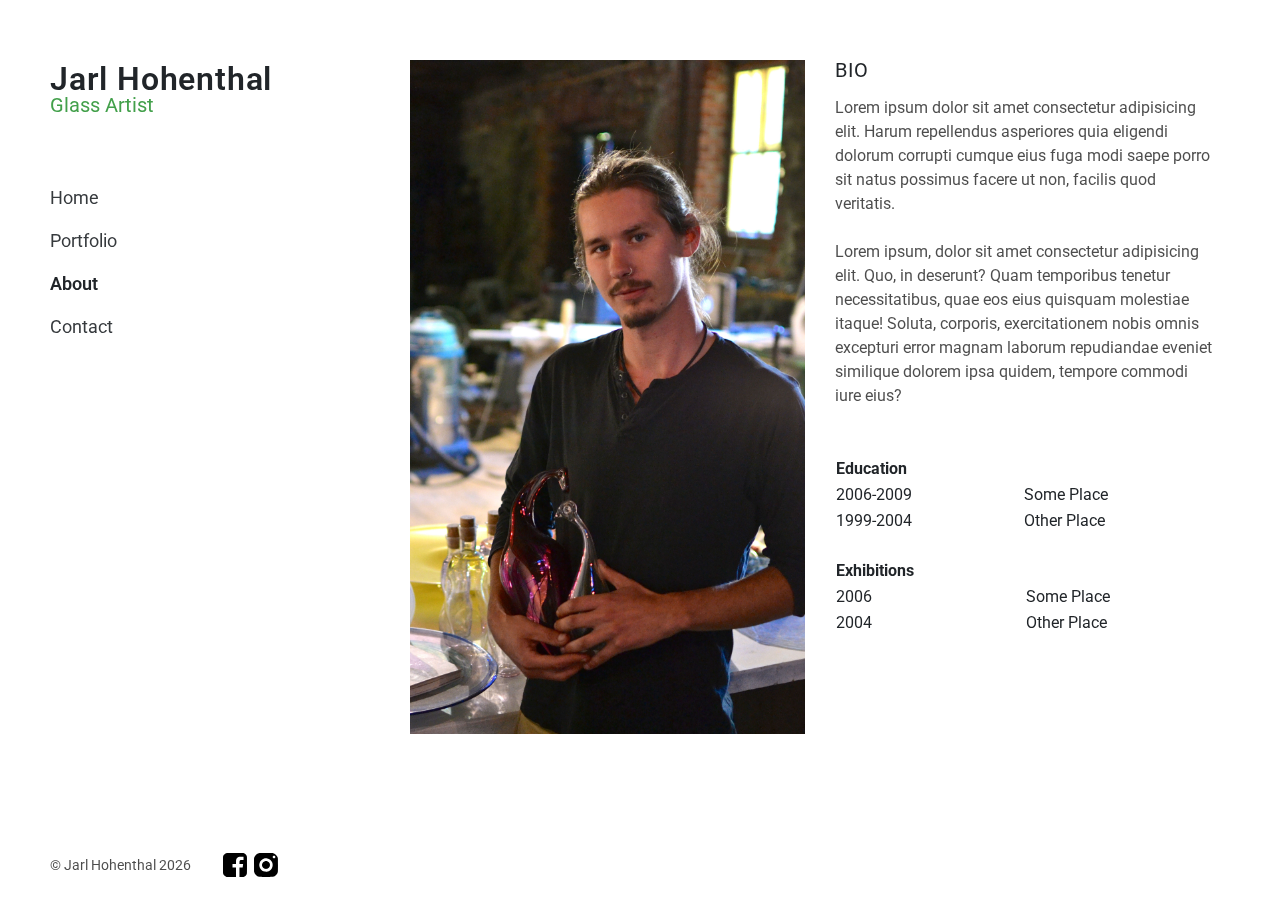
<file: about.html>
<!DOCTYPE html>
<html lang="en">

<head>
    <meta charset="UTF-8">
    <meta name="viewport" content="width=device-width, initial-scale=1.0">
    <meta http-equiv="X-UA-Compatible" content="ie=edge">
    <meta name="description" content="Hot glass artist in Kimito, Finland">
    <link rel="canonical" href="http://www.jarlhohenthal.com" />
    <link rel="shortcut icon" href="favicon.ico" />
    <title>About - Jarl Hohenthal - Glass Artist</title>
    <link rel="stylesheet" href="https://stackpath.bootstrapcdn.com/bootstrap/4.3.1/css/bootstrap.min.css"
        integrity="sha384-ggOyR0iXCbMQv3Xipma34MD+dH/1fQ784/j6cY/iJTQUOhcWr7x9JvoRxT2MZw1T" crossorigin="anonymous">
    <link rel="stylesheet" href="./css/main.css">
    <link href="https://fonts.googleapis.com/css?family=Roboto:400,600&display=swap" rel="stylesheet">
</head>

<body>
    <main class="container">
        <nav class="sidebar">
            <h1>Jarl Hohenthal</h1>
            <p class="text-bigger">Glass Artist</p>
            <ul>
                <li><a href="index.html">Home</a></li>
                <li><a href="portfolio.html">Portfolio</a></li>
                <li><a class="is-selected" href="about.html">About</a></li>
                <!-- <li><a href="news.html">News</a></li> -->
                <li><a href="contact.html">Contact</a></li>
            </ul>
        </nav>

        <nav class="menu-mobile">
            <h1>Jarl Hohenthal</h1>
            <p class="text-bigger">Glass Artist</p>
            <div class="hamburger">
                MENU
            </div>
            <ul class="menu-links">
                <li><a href="index.html">Home</a></li>
                <li><a href="portfolio.html">Portfolio</a></li>
                <li><a href="about.html">About</a></li>
                <!-- <li><a href="news.html">News</a></li> -->
                <li><a href="contact.html">Contact</a></li>
            </ul>
        </nav>

        <div class="site-content about-content">
            <div class="row">

                <div class="col col-12 col-md-6">
                    <img class="img--shadow" src="./assets/images/jalle_holding_glass_cropped.jpg" alt="">
                </div>
                <div class="col col-12 col-md-6">
                    <h2 class="header--alt">Bio</h2>
                    <p class="mb-4">
                        Lorem ipsum dolor sit amet consectetur adipisicing elit. Harum repellendus asperiores quia
                        eligendi dolorum corrupti cumque eius fuga modi saepe porro sit natus possimus facere ut non,
                        facilis quod veritatis.

                    </p>
                    <p>
                        Lorem ipsum, dolor sit amet consectetur adipisicing elit. Quo, in deserunt? Quam temporibus
                        tenetur necessitatibus, quae eos eius quisquam molestiae itaque! Soluta, corporis,
                        exercitationem nobis omnis excepturi error magnam laborum repudiandae eveniet similique dolorem
                        ipsa quidem, tempore commodi iure eius?
                    </p>

                    <table style="width:100%">
                        <tr>
                            <th>Education</th>
                        </tr>
                        <tr>
                            <td>2006-2009</td>
                            <td>Some Place</td>
                        </tr>
                        <tr>
                            <td>1999-2004</td>
                            <td>Other Place</td>
                        </tr>
                    </table>

                    <table class="mt-4 mb-5" style="width:100%">
                        <tr>
                            <th>Exhibitions</th>
                        </tr>
                        <tr>
                            <td>2006</td>
                            <td>Some Place</td>
                        </tr>
                        <tr>
                            <td>2004</td>
                            <td>Other Place</td>
                        </tr>
                    </table>
                </div>
            </div>


        </div>

        <div class="footer">
            <div class="container">
                <p>&copy; Jarl Hohenthal <span id="this-year">2020</span></p>
                <div class="social-icons">
                    <a href="https://www.facebook.com/WenoxaglasJarlhohenthal/" target="_blank"
                        rel="noopener noreferrer"><img class="social-icon" src="./assets/icons/FB_icon_square.svg"
                            alt=""></a>
                    <a href="https://www.instagram.com/cookiejarl/" target="_blank" rel="noopener noreferrer"><img
                            class="social-icon" src="./assets/icons/IG_icon_square.svg" alt=""></a>
                </div>
            </div>
        </div>
    </main>

    <script src="js/index.js"></script>

</body>
</file>
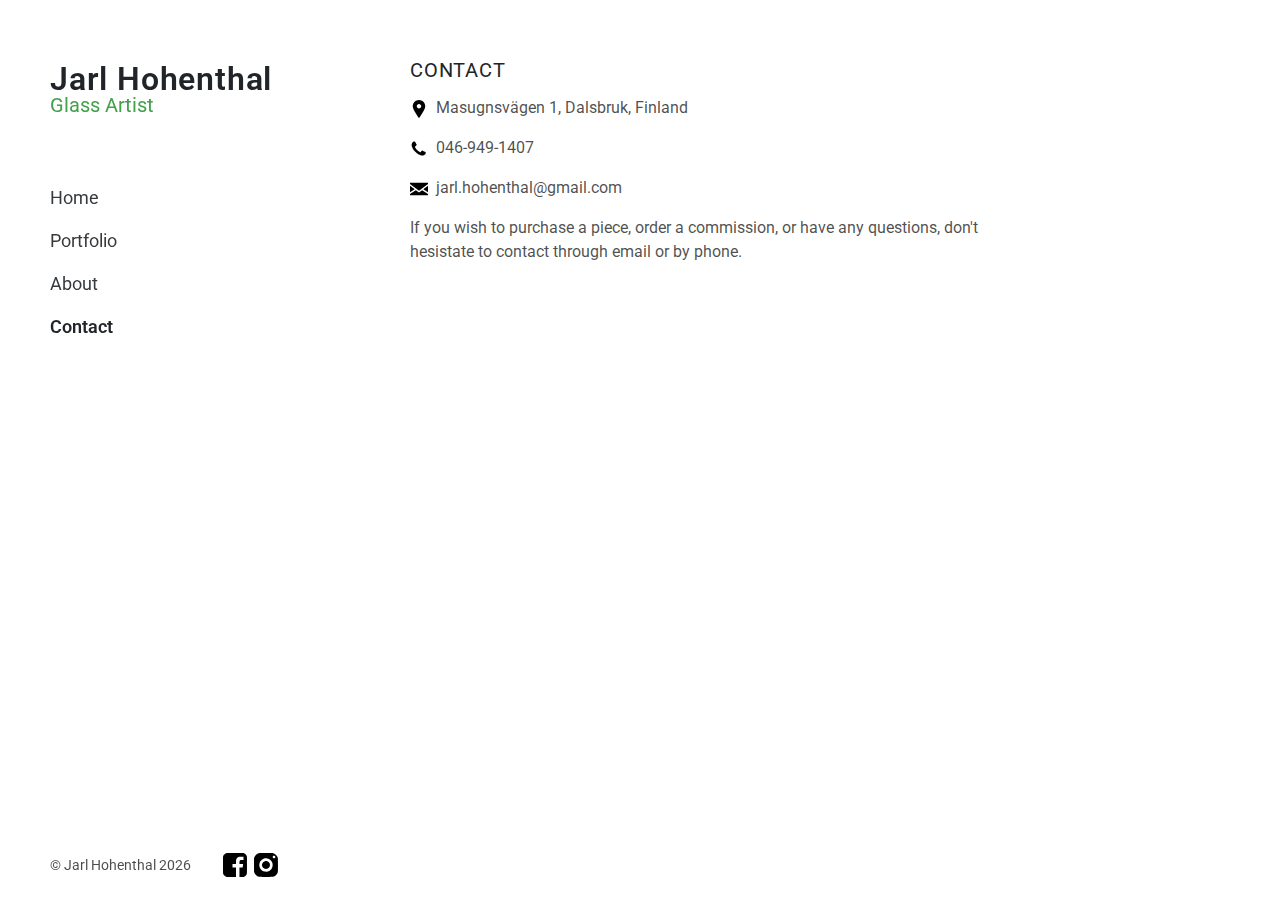
<file: contact.html>
<!DOCTYPE html>
<html lang="en">

<head>
    <!-- JSON-LD markup generated by Google Structured Data Markup Helper. -->
    <script type="application/ld+json">
    {
      "@context" : "http://schema.org",
      "@type" : "LocalBusiness",
      "name" : "Jarl Hohenthal",
      "telephone" : "046-949-1407",
      "email" : "jarl.hohenthal@gmail.com",
      "address" : {
        "@type" : "PostalAddress",
        "streetAddress" : "Masugnsvägen 1",
        "addressLocality" : "Dalsbruk",
        "addressCountry" : "Finland"
      }
    }
    </script>

    <meta charset="UTF-8">
    <meta name="viewport" content="width=device-width, initial-scale=1.0">
    <meta http-equiv="X-UA-Compatible" content="ie=edge">
    <meta name="description" content="Hot glass artist in Kimito, Finland">
    <link rel="canonical" href="http://www.jarlhohenthal.com" />
    <link rel="shortcut icon" href="favicon.ico" />
    <title>Contact - Jarl Hohenthal - Glass Artist</title>
    <link rel="stylesheet" href="https://stackpath.bootstrapcdn.com/bootstrap/4.3.1/css/bootstrap.min.css"
        integrity="sha384-ggOyR0iXCbMQv3Xipma34MD+dH/1fQ784/j6cY/iJTQUOhcWr7x9JvoRxT2MZw1T" crossorigin="anonymous">
    <link rel="stylesheet" href="./css/main.css">
    <link href="https://fonts.googleapis.com/css?family=Roboto:400,600&display=swap" rel="stylesheet">
</head>

<body>
    <main class="container">
        <nav class="sidebar">
            <h1>Jarl Hohenthal</h1>
            <p class="text-bigger">Glass Artist</p>
            <ul>
                <li><a href="index.html">Home</a></li>
                <li><a href="portfolio.html">Portfolio</a></li>
                <li><a href="about.html">About</a></li>
                <!-- <li><a href="news.html">News</a></li> -->
                <li><a class="is-selected" href="contact.html">Contact</a></li>
            </ul>
        </nav>

        <nav class="menu-mobile">
            <h1>Jarl Hohenthal</h1>
            <p class="text-bigger">Glass Artist</p>
            <div class="hamburger">
                MENU
            </div>
            <ul class="menu-links">
                <li><a href="index.html">Home</a></li>
                <li><a href="portfolio.html">Portfolio</a></li>
                <li><a href="about.html">About</a></li>
                <!-- <li><a href="news.html">News</a></li> -->
                <li><a href="contact.html">Contact</a></li>
            </ul>
        </nav>

        <div class="site-content contact-content">

            <h2 class="header--alt">Contact</h2>
            <p><img class="icon" src="./assets/icons/location.svg" alt="">Masugnsvägen 1, Dalsbruk, Finland</p>
            <p><img class="icon" src="./assets/icons/Phone_font_awesome.svg" alt="">046-949-1407</p>
            <p><img class="icon" src="./assets/icons/mail-svgrepo-com.svg" alt="">jarl.hohenthal@gmail.com</p>
            <p>
                If you wish to purchase a piece, order a commission, or have any questions, don't hesistate to contact
                through email or by phone.
            </p>
        </div>

        <div class="footer">
            <div class="container">
                <p>&copy; Jarl Hohenthal <span id="this-year">2020</span></p>
                <div class="social-icons">
                    <a href="https://www.facebook.com/WenoxaglasJarlhohenthal/" target="_blank"
                        rel="noopener noreferrer"><img class="social-icon" src="./assets/icons/FB_icon_square.svg"
                            alt=""></a>
                    <a href="https://www.instagram.com/cookiejarl/" target="_blank" rel="noopener noreferrer"><img
                            class="social-icon" src="./assets/icons/IG_icon_square.svg" alt=""></a>
                </div>
            </div>
        </div>
    </main>
    <script src="js/index.js"></script>

</body>
</file>
<file: css/main.css>
* {
    box-sizing: border-box;
}
p {
    line-height: 150%;
    color: rgba(0, 0, 0, 0.7);
}
html, body {
    margin: 0;
    padding: 0;
    font-family: "Roboto", sans-serif;
    font-size: 16px;
}
body {
    min-height: 100vh;
}

.t-bold {
    font-weight: 600;
}
a {
    color: inherit;
}
a:hover {
    text-decoration: none;
    color: initial;
}
button {
    background: none;
    border: none;
}
.is-hidden {
    display: none;
}
.container {
    max-width: 1400px;
    padding-left: 50px;
    padding-right: 50px;
}
.social-icon {
    height: 35px;
    width: 35px;
    margin-right: 0.25rem;
}
.text-bigger {
    font-size: 1.25rem;
}
h1 {
    margin: 0;
 
}
h1, h2, h3, h4 {
    /* font-family: "Bebas Neue", sans-serif; */
    /* font-family: "Roboto Condensed", sans-serif; */
    font-weight: 600;
    /* letter-spacing: 0.075rem; */
    letter-spacing: 0.05rem;
}
h2 {
    font-size: 1.952rem;
    font-weight: 400;
    line-height: 100%;
    display: inline-block;
    margin-bottom: 2rem;
    /* padding-bottom: 5px;
    border-bottom: 1px solid rgba(0, 0, 0, 0.438); */
}
h2.header--alt {
    text-transform: uppercase;
    font-size: 1.25rem;
    margin-bottom: 1rem;
    font-weight: 400;
}
h3.header--alt {
    font-size: 1rem;
    margin-bottom: 1rem;
    font-weight: 400;
}

h1 {
    /* color: #6FB475; */
    /* font-size: 3.81rem; */
    /* font-size: 2.197rem; */
    /* font-size: 1.953rem; */
    /* font-size: 2.197rem; */
    font-size: 2rem;
}

@media screen and (max-width: 767px) {
    html, body {
        font-size: 15px;
    }
    
    .container {
        padding-left: 15px;
        padding-right: 15px;
    }
}
@media screen and (max-width: 450px) {
    #navbar ul {
        display: flex;
        justify-content: space-around;
    }
    #navbar ul li {
        padding-right: 0 !important;
    }
    .work {
        padding-bottom: 15px;
    }
}

.hamburger {
    cursor: pointer;
    display: none;
}

.site-content {
    margin-left: 360px;
    padding-top: 60px;
    padding-bottom: 70px;
}

.sidebar {
    top: 60px;
    position: fixed;
    width: 360px;
}
.sidebar p {
    color: rgb(67, 160, 75);
    margin-top: -0.5rem;
}
.sidebar ul {
    margin-top: 4rem;
    padding: 0;
    list-style-type: none;
    font-size: 1.125rem;
}
.sidebar ul li {
    /* text-transform: uppercase; */
    margin-bottom: 1rem;
    position: relative;
}
.sidebar ul li a {
    display: inline-block;
    position: relative;
    opacity: 0.9;
}
.sidebar ul li a:hover {
    opacity: 1;
}

.sidebar ul li a.is-selected {
    font-weight: 600;
    opacity: 1;
}
/* .sidebar ul li a.is-selected:after {
    position: absolute;
    content:'';
    width: 100%;
    display: block;
    border-bottom: 1px solid rgba(0, 0, 0, 0.432);
} */

.hamburger {
    margin: auto;
    margin-top: 1rem;
    margin-bottom: 1rem;
    display: inline-block;
    border: 1px solid rgba(0, 0, 0, 0.212);
    width: 80px;
}
.menu-mobile {
    padding: 1.5rem 0 1.5rem 0;
    display: none;
    text-align: center;
}
.menu-mobile p {
    color: #6FB475;
    margin-top: -0.5rem;
    opacity: 0.7;
}
.menu-mobile ul {
    text-transform: uppercase;
    margin-top: 2rem;
    margin-bottom: 1rem;
}
.menu-mobile ul li {
    margin-bottom: 0.75rem;
}
.menu-mobile ul li {
    opacity: 0.8;
}
.menu-links {
    padding: 0;
    list-style-type: none;
}
.menu-links.is-showing {
    display: block;
}

.page-wrapper {
    max-width: 1400px;
    margin-left: auto;
    margin-right: auto;
    display: flex;
    border: 2px solid purple;
}
.home-content {
    height: 100vh;
}
.home__img {
    position: relative;
    height: 100%;
}

.work-filters {
    margin-bottom: 2rem;
}
.work-filters a {
    margin: 0 1.25rem;
    opacity: 0.7;
}
.work-filters a.is-active {
    font-weight: 600;
    opacity: 1;
}
/* work */
.work {
    position: relative;
}
.work__img-container:hover .work__overlay {
    opacity: 1;
}
.work__img-container:hover .work__img {
    opacity: 0.7;
}
.work__img-container {
    cursor: pointer;
    background-color: rgb(0, 0, 0);
    width: 100%;
    height: 100%;
    position: relative;
    overflow: hidden;
}
.work__img-container .work__img {
    width: 100%;
    height: 100%;
    object-fit: cover;
    transition: all 0.2s;
}
.work__overlay-icon {
    bottom: 1rem;
    left: 1rem;
    position: absolute;
    opacity: 0.5;
    height: 30px;
}
.work__overlay-title {
    position: absolute;
    top: 1rem;
    left: 1rem;
    font-weight: bold;
    color: white;
    z-index: 2;
}
.work__overlay {
    top: 0;
    position: absolute;
    width: 100%;
    height: 100%;
    pointer-events: none;
    opacity: 0;
    transition: all 0.2s;
}
.grid-item {
    /* display: inline-block;
    padding: 0 8px;
    width:  33%;
    margin-bottom: 16px; */
}

/* contact */

.contact-content p {
    max-width: 580px;
}
.contact-content .icon {
    height: 1.125rem;
    margin-right: 0.5rem;
}
.contact-form {
    padding: 1rem;
}
.contact-form input, .contact-form textarea {
    width: 100%;
    border-radius: 4px;
    border: 1px solid black;
    padding: 0.25rem 0.5rem;
}
.contact-form textarea {
    margin: 22px 0;
}
.contact-form .button {
    width: 170px;
    background: black;
    color: white;
    font-weight: 600;
    padding: 0.75rem 1.5rem;
}

.about-content p {
    margin-right: 1rem;
    margin-bottom: 3rem;
}
.about-content img {
    width: 100%;
    max-width: 400px;
    margin: auto;
    display: block;
    margin-bottom: 2rem;
}

.about-content .row {
    
}

/* blog */
.post {
    padding-bottom: 2rem;
    margin-bottom: 3rem;
    border-bottom: 1px solid lightgray;
}
.post__date {
    font-size: 0.88rem;
    opacity: 0.75;
}
.post__img {
    height: 350px;
    width: 100%;
    object-fit: cover;
    margin-bottom: 1rem;
}
.post__read-more:hover {
    text-decoration: underline;
}

.prev-posts {
    color: green;
}

/* blog end */

.footer {
    bottom: 0;
    left: 0;
    position: fixed;
    font-size: 0.88rem;
    color: white;
    width: 100%;
}
.footer .container {
    height: 70px;
    display: flex;
    align-items: center;
}
.footer p {
    line-height: 100%;
    margin: 0;
}
.footer .social-icons {
    margin-left: 2rem;
}
.footer .social-icon {
    height: 24px;
    width: 24px;
}



@media screen and (max-width: 1350px) {
    .site-content {
        margin-left: 360px;
    }
    .sidebar {
        width: 360px;
    }
}

@media screen and (max-width: 991px) {
   
    .home-content img {
        margin: auto;
    }
    .site-content {
        padding-top: 0px;
        margin-left: 0;
    }
    .site-content.site-content--work {
        padding-bottom: 0;
    }
    .menu-links {
        display: none;
    }
    .hamburger {
        display: block;
    }
    .page-wrapper {
        flex-direction: column;
    }
    .sidebar {
        display: none;
    }
    .menu-mobile {
        display: block;
    }
    .footer {
        position: initial;
    }
    .footer .container {
        padding-left: 0;
    }
}
</file>
